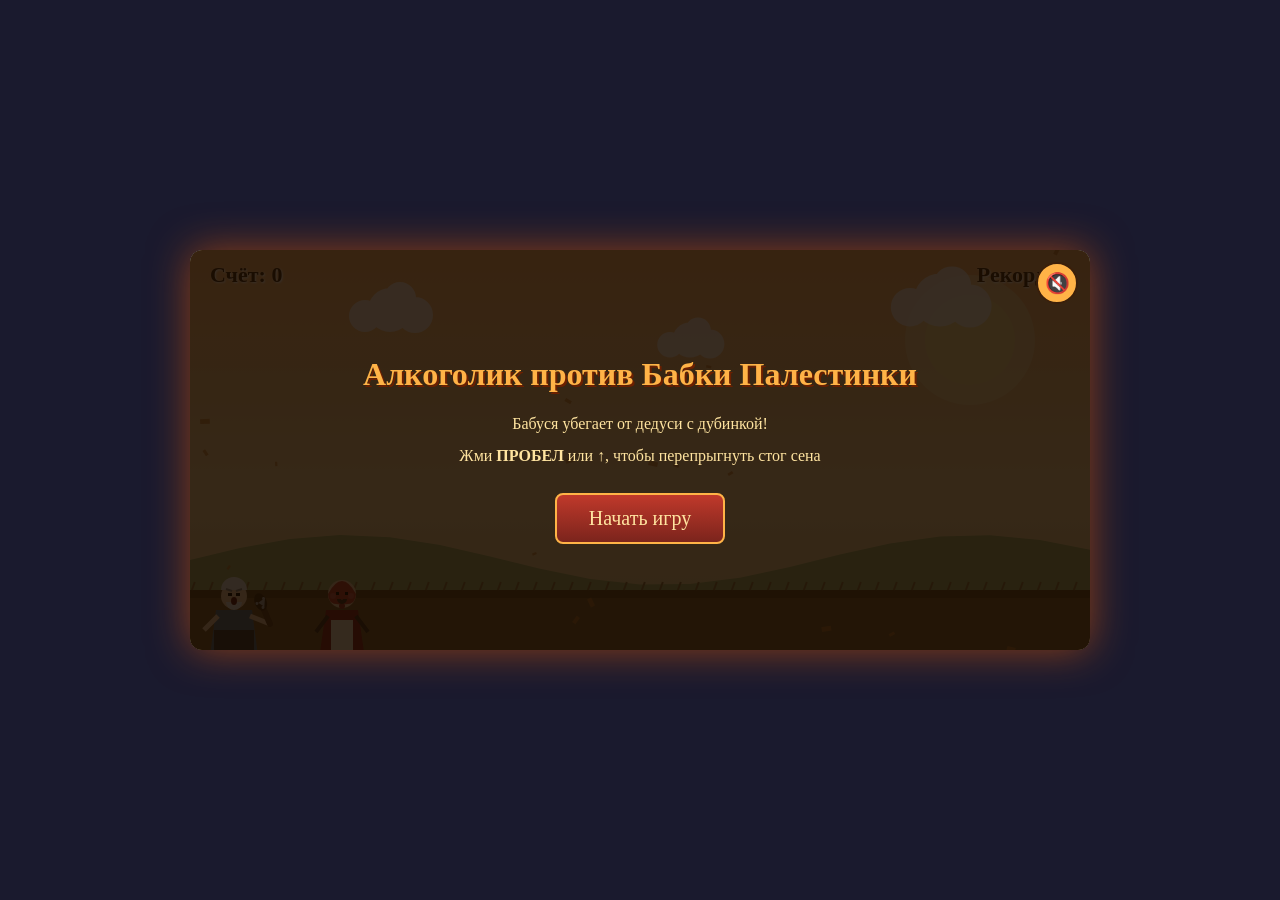
<file: index.html>
<!DOCTYPE html>
<html lang="ru">
<head>
    <meta charset="UTF-8">
    <title>Алкоголик против Бабки Палестинки</title>
    <link rel="stylesheet" href="style.css">
</head>
<body>
    <div id="game-container">
        <canvas id="game" width="900" height="400"></canvas>
        <div id="ui">
            <div id="score">Счёт: 0</div>
            <div id="best">Рекорд: 0</div>
        </div>
        <div id="start-screen" class="overlay">
            <h1>Алкоголик против Бабки Палестинки</h1>
            <p>Бабуся убегает от дедуси с дубинкой!</p>
            <p>Жми <b>ПРОБЕЛ</b> или <b>↑</b>, чтобы перепрыгнуть стог сена</p>
            <button id="start-btn">Начать игру</button>
        </div>
        <div id="game-over" class="overlay hidden">
            <h1>Дедуся догнал бабусю!</h1>
            <p>Твой счёт: <span id="final-score">0</span></p>
            <button id="restart-btn">Ещё разок</button>
        </div>
        <button id="music-btn" title="Включить/выключить музыку">🔇</button>
    </div>
    <script src="game.js"></script>
</body>
</html>
</file>
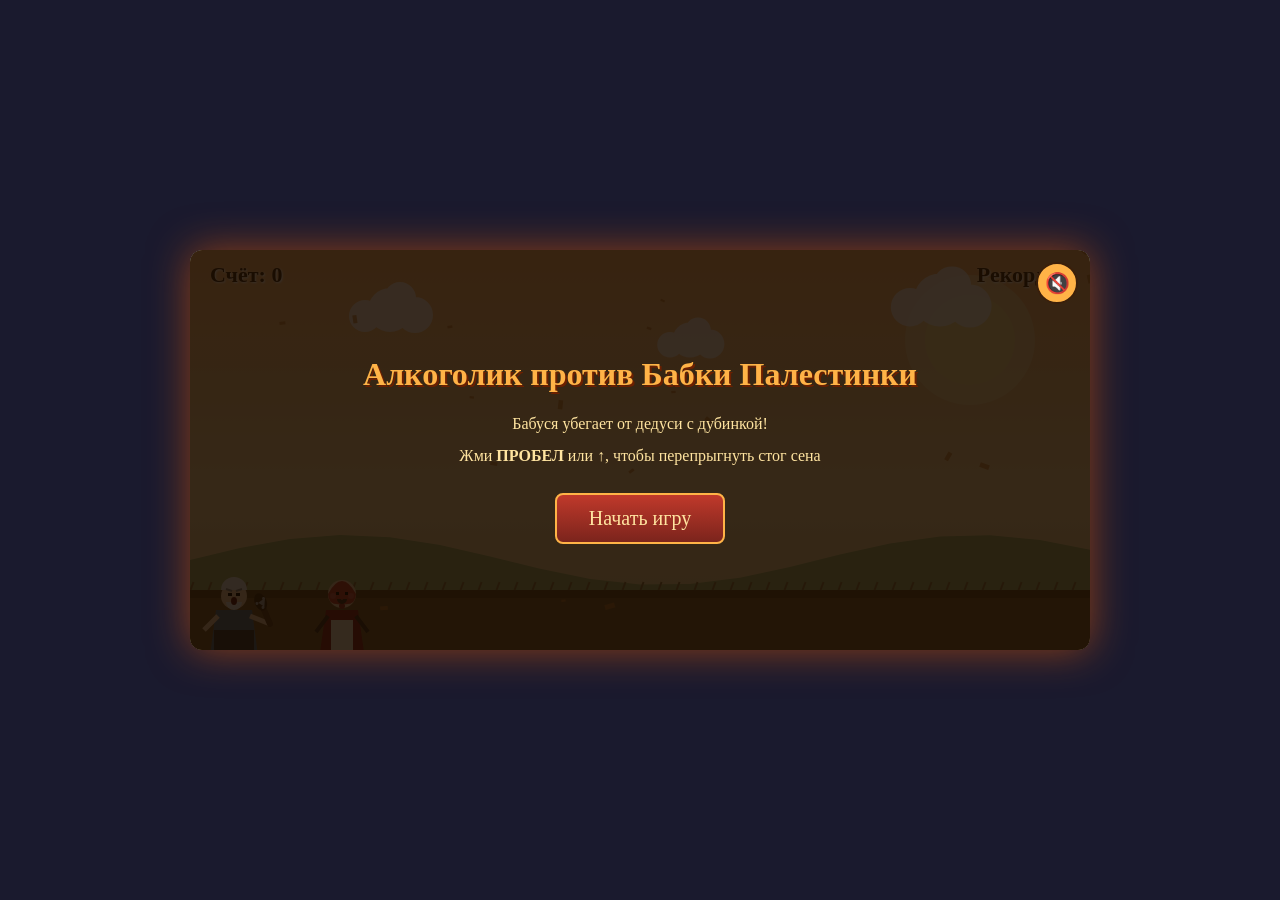
<file: deepseek_html_20260924_3c8340.html>
<!DOCTYPE html>
<html lang="ru">
<head>
    <meta charset="UTF-8">
    <title>Алкоголик против Бабки Палестинки</title>
    <link rel="stylesheet" href="style.css">
</head>
<body>
    <div id="game-container">
        <canvas id="game" width="900" height="400"></canvas>
        <div id="ui">
            <div id="score">Счёт: 0</div>
            <div id="best">Рекорд: 0</div>
        </div>
        <div id="start-screen" class="overlay">
            <h1>Алкоголик против Бабки Палестинки</h1>
            <p>Бабуся убегает от дедуси с дубинкой!</p>
            <p>Жми <b>ПРОБЕЛ</b> или <b>↑</b>, чтобы перепрыгнуть стог сена</p>
            <button id="start-btn">Начать игру</button>
        </div>
        <div id="game-over" class="overlay hidden">
            <h1>Дедуся догнал бабусю!</h1>
            <p>Твой счёт: <span id="final-score">0</span></p>
            <button id="restart-btn">Ещё разок</button>
        </div>
        <button id="music-btn" title="Включить/выключить музыку">🔇</button>
    </div>
    <script src="game.js"></script>
</body>
</html>
</file>
<file: style.css>
* { margin: 0; padding: 0; box-sizing: border-box; }

body {
    background: #1a1a2e;
    display: flex;
    justify-content: center;
    align-items: center;
    min-height: 100vh;
    font-family: 'Georgia', serif;
    color: #f0e6d2;
}

#game-container {
    position: relative;
    width: 900px;
    max-width: 95vw;
    box-shadow: 0 0 40px rgba(255, 100, 0, 0.5);
    border-radius: 12px;
    overflow: hidden;
}

canvas {
    display: block;
    width: 100%;
    height: auto;
    background: linear-gradient(#87CEEB 0%, #f4e4bc 100%);
    border-radius: 12px;
}

#ui {
    position: absolute;
    top: 12px;
    left: 20px;
    right: 20px;
    display: flex;
    justify-content: space-between;
    font-size: 22px;
    font-weight: bold;
    color: #3a1f0a;
    text-shadow: 1px 1px 2px #fff;
    pointer-events: none;
}

.overlay {
    position: absolute;
    inset: 0;
    background: rgba(20, 10, 0, 0.85);
    display: flex;
    flex-direction: column;
    justify-content: center;
    align-items: center;
    text-align: center;
    padding: 20px;
    gap: 14px;
    color: #ffe4a0;
}

.overlay.hidden { display: none; }

.overlay h1 {
    font-size: 32px;
    color: #ffb347;
    text-shadow: 2px 2px 0 #6b1f00;
    margin-bottom: 8px;
}

.overlay p { font-size: 16px; }

.overlay button {
    margin-top: 14px;
    padding: 12px 32px;
    font-size: 20px;
    background: linear-gradient(#c0392b, #7b241c);
    color: #ffe4a0;
    border: 2px solid #ffb347;
    border-radius: 8px;
    cursor: pointer;
    font-family: inherit;
    transition: transform 0.15s;
}

.overlay button:hover { transform: scale(1.06); }

#music-btn {
    position: absolute;
    top: 12px;
    right: 12px;
    width: 42px;
    height: 42px;
    border-radius: 50%;
    border: 2px solid #3a1f0a;
    background: #ffb347;
    font-size: 20px;
    cursor: pointer;
    z-index: 5;
}
</file>
